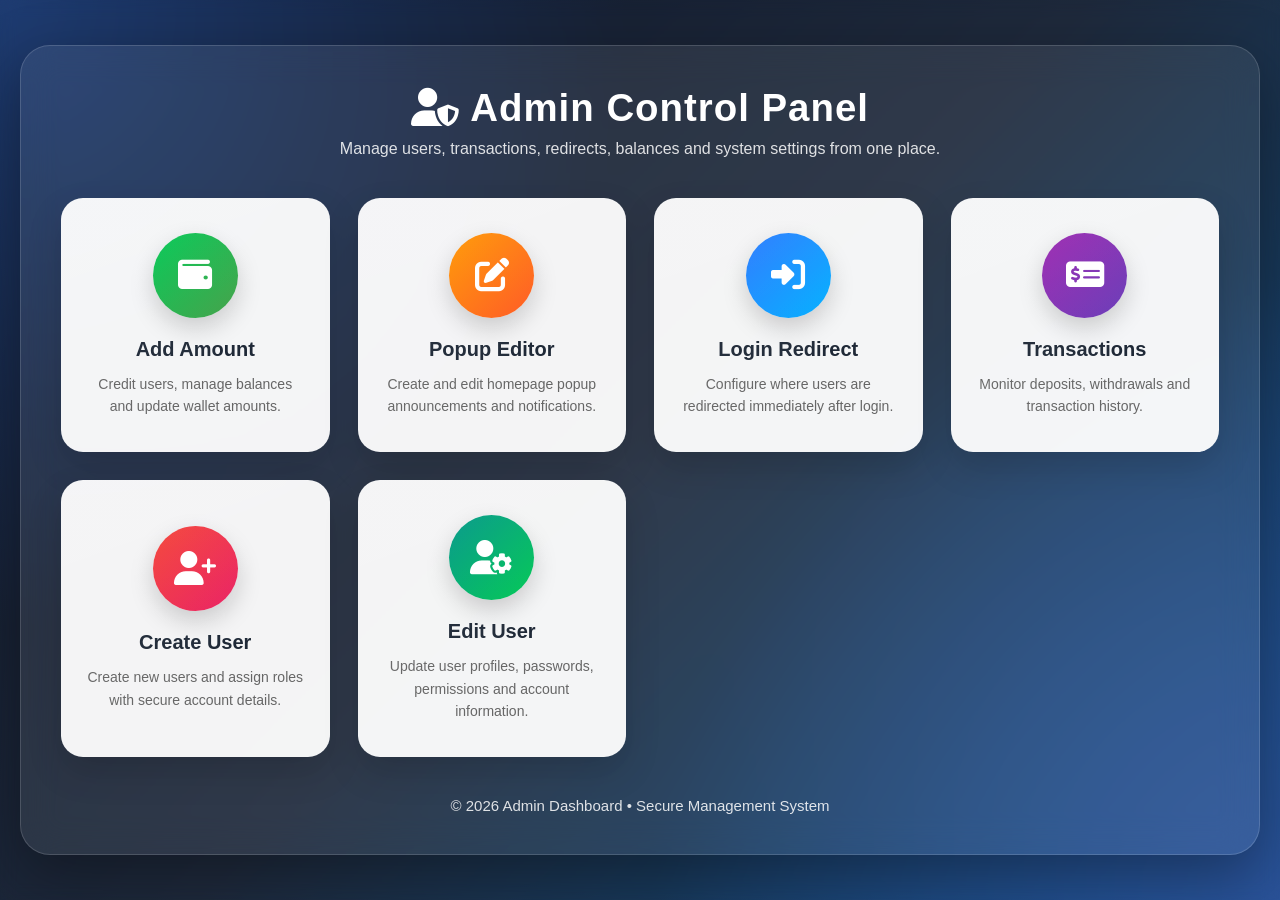
<file: configuration.html>
<!DOCTYPE html>
<html lang="en">
<head>
<meta charset="UTF-8">
<meta name="viewport" content="width=device-width, initial-scale=1.0">
<title>Admin Dashboard</title>

<link href="https://cdnjs.cloudflare.com/ajax/libs/font-awesome/6.6.0/css/all.min.css" rel="stylesheet">

<style>
*{
    margin:0;
    padding:0;
    box-sizing:border-box;
    font-family:Inter,Segoe UI,Arial,sans-serif;
}

:root{
    --primary:#0f4c81;
    --secondary:#1f7ae0;
    --success:#00b894;
    --card:#ffffff;
    --text:#1f2937;
    --shadow:0 15px 35px rgba(0,0,0,.15);
}

body{
    min-height:100vh;
    display:flex;
    justify-content:center;
    align-items:center;
    padding:40px 20px;
    background:
        radial-gradient(circle at top left,#1e3c72 0%,transparent 40%),
        radial-gradient(circle at bottom right,#2a5298 0%,transparent 40%),
        linear-gradient(135deg,#0f172a,#1e293b,#0f4c81);
    overflow-x:hidden;
}

body::before{
    content:"";
    position:fixed;
    inset:0;
    backdrop-filter:blur(8px);
    z-index:-1;
}

.dashboard{
    width:100%;
    max-width:1250px;
    background:rgba(255,255,255,.08);
    border:1px solid rgba(255,255,255,.15);
    border-radius:30px;
    padding:40px;
    box-shadow:0 20px 60px rgba(0,0,0,.35);
    backdrop-filter:blur(18px);
}

.header{
    text-align:center;
    margin-bottom:40px;
}

.header h1{
    color:#fff;
    font-size:2.4rem;
    font-weight:800;
    letter-spacing:1px;
}

.header p{
    color:rgba(255,255,255,.85);
    margin-top:10px;
    font-size:16px;
}

.grid{
    display:grid;
    grid-template-columns:repeat(auto-fit,minmax(260px,1fr));
    gap:28px;
}

.card{
    display:flex;
    flex-direction:column;
    justify-content:center;
    align-items:center;
    text-decoration:none;
    color:var(--text);
    background:rgba(255,255,255,.95);
    border-radius:22px;
    padding:35px 25px;
    min-height:220px;
    transition:.35s;
    position:relative;
    overflow:hidden;
    box-shadow:var(--shadow);
}

.card::before{
    content:"";
    position:absolute;
    width:180%;
    height:180%;
    background:linear-gradient(135deg,#ffffff20,#ffffff00);
    top:-100%;
    left:-100%;
    transform:rotate(25deg);
    transition:.6s;
}

.card:hover::before{
    top:100%;
    left:100%;
}

.card:hover{
    transform:translateY(-12px) scale(1.03);
    box-shadow:0 25px 45px rgba(0,0,0,.25);
}

.icon{
    width:85px;
    height:85px;
    border-radius:50%;
    display:flex;
    justify-content:center;
    align-items:center;
    color:#fff;
    font-size:34px;
    margin-bottom:20px;
    box-shadow:0 10px 25px rgba(0,0,0,.18);
}

.card h2{
    font-size:20px;
    text-align:center;
    margin-bottom:12px;
    font-weight:700;
}

.card p{
    text-align:center;
    font-size:14px;
    color:#666;
    line-height:1.6;
}

.card:nth-child(1) .icon{
    background:linear-gradient(135deg,#00c853,#43a047);
}

.card:nth-child(2) .icon{
    background:linear-gradient(135deg,#ff9800,#ff5722);
}

.card:nth-child(3) .icon{
    background:linear-gradient(135deg,#2979ff,#00b0ff);
}

.card:nth-child(4) .icon{
    background:linear-gradient(135deg,#9c27b0,#673ab7);
}

.card:nth-child(5) .icon{
    background:linear-gradient(135deg,#f44336,#e91e63);
}

.card:nth-child(6) .icon{
    background:linear-gradient(135deg,#009688,#00c853);
}

.footer{
    margin-top:40px;
    text-align:center;
    color:rgba(255,255,255,.85);
    font-size:15px;
}

@media(max-width:900px){

.dashboard{
    padding:30px 20px;
}

.header h1{
    font-size:2rem;
}

.grid{
    gap:20px;
}

.card{
    min-height:200px;
}

}

@media(max-width:600px){

body{
    padding:20px 12px;
}

.dashboard{
    border-radius:20px;
    padding:20px 15px;
}

.header{
    margin-bottom:25px;
}

.header h1{
    font-size:1.7rem;
}

.header p{
    font-size:14px;
}

.grid{
    grid-template-columns:1fr;
}

.card{
    min-height:180px;
    padding:25px;
}

.icon{
    width:70px;
    height:70px;
    font-size:28px;
}

.card h2{
    font-size:18px;
}

.card p{
    font-size:13px;
}

}

</style>

</head>

<body>

<div class="dashboard">

<div class="header">
<h1><i class="fa-solid fa-user-shield"></i> Admin Control Panel</h1>
<p>Manage users, transactions, redirects, balances and system settings from one place.</p>
</div>

<div class="grid">

<a href="gsdbvfyhfravcnbdhyred.html" class="card">
<div class="icon">
<i class="fas fa-wallet"></i>
</div>
<h2>Add Amount</h2>
<p>Credit users, manage balances and update wallet amounts.</p>
</a>

<a href="admin-popup-editor.html" class="card">
<div class="icon">
<i class="fas fa-pen-to-square"></i>
</div>
<h2>Popup Editor</h2>
<p>Create and edit homepage popup announcements and notifications.</p>
</a>

<a href="admin-redirect.html" class="card">
<div class="icon">
<i class="fas fa-right-to-bracket"></i>
</div>
<h2>Login Redirect</h2>
<p>Configure where users are redirected immediately after login.</p>
</a>

<a href="admin2hfresbvcreajmne.html" class="card">
<div class="icon">
<i class="fas fa-money-check-dollar"></i>
</div>
<h2>Transactions</h2>
<p>Monitor deposits, withdrawals and transaction history.</p>
</a>

<a href="admin4.html" class="card">
<div class="icon">
<i class="fas fa-user-plus"></i>
</div>
<h2>Create User</h2>
<p>Create new users and assign roles with secure account details.</p>
</a>

<a href="admin5.html" class="card">
<div class="icon">
<i class="fas fa-user-gear"></i>
</div>
<h2>Edit User</h2>
<p>Update user profiles, passwords, permissions and account information.</p>
</a>

</div>

<div class="footer">
© 2026 Admin Dashboard • Secure Management System
</div>

</div>

</body>
</html>
</file>
